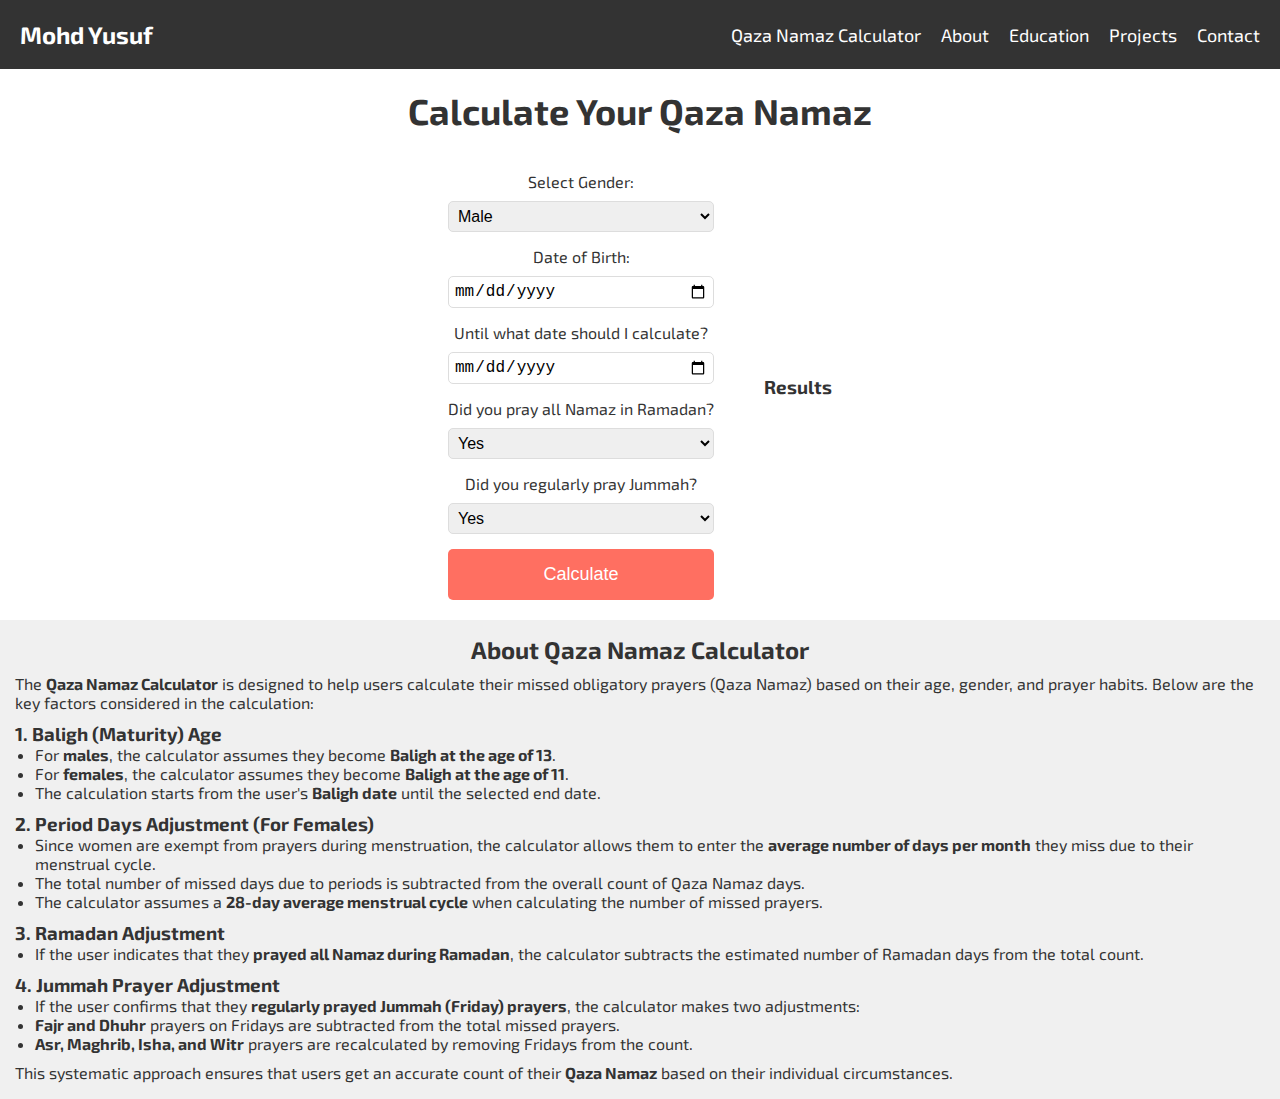
<file: QazaNamazCalc.html>
<!DOCTYPE html>
<html lang="en">
<head>
    <meta charset="UTF-8">
    <meta name="viewport" content="width=device-width, initial-scale=1.0">
    
    <!-- link google font  -->
    <link rel="preconnect" href="https://fonts.googleapis.com">
    <link rel="preconnect" href="https://fonts.gstatic.com" crossorigin>
    <link href="https://fonts.googleapis.com/css2?family=Exo+2&display=swap" rel="stylesheet">

    <!-- link css  -->
    <link rel="stylesheet" href="./styles.css">
    
    <!-- Link favicon  -->
    <link rel="shortcut icon" href="./favicon.svg" type="image/jpg">
    
    <!-- Title  -->
    <title>Qaza Namaz Calculator</title>

</head>
<body>
    <!-- Navbar -->
    <nav>
        <a href="index.html"><div class="logo">Mohd Yusuf</div></a>
        <ul class="nav-links">
            <li><a href="./QazaNamazCalc.html">Qaza Namaz Calculator</a></li>
            <li><a href="./index.html#about">About</a></li>
            <li><a href="./index.html#education">Education</a></li>
            <li><a href="./index.html#projects">Projects</a></li>
            <li><a href="./index.html#contact">Contact</a></li>
        </ul>
    </nav>

    <!-- Qaza Namaz Calculator Section -->
    <section id="qaza-namaz" class="qaza-section">
        <div class="container">
            <h2>Calculate Your Qaza Namaz</h2>
            <div class="qaza-content">
                <div class="qaza-form">
                    <form id="qazaForm">
                        <label for="gender">Select Gender:</label>
                        <select id="gender" required>
                            <option value="male">Male</option>
                            <option value="female">Female</option>
                        </select>
                        
                        <label for="dob">Date of Birth:</label>
                        <input type="date" id="dob" required>
                        
                        <label for="endDate">Until what date should I calculate?</label>
                        <input type="date" id="endDate" required>
                        
                        <div id="periodSection" style="display: none;">
                            <label for="periodDays">Days of Period Per Month:</label>
                            <input type="number" id="periodDays" min="0" max="10">
                        </div>
                        
                        <label for="prayedRamzan">Did you pray all Namaz in Ramadan?</label>
                        <select id="prayedRamzan" required>
                            <option value="yes">Yes</option>
                            <option value="no">No</option>
                        </select>
                        
                        <label for="prayedJummah">Did you regularly pray Jummah?</label>
                        <select id="prayedJummah" required>
                            <option value="yes">Yes</option>
                            <option value="no">No</option>
                        </select>
                        
                        <button type="button" onclick="calculateQaza()">Calculate</button>
                    </form>
                </div>
                <div class="qaza-result">
                    <h3>Results</h3>
                    <div id="result"></div>
                </div>
            </div>
        </div>
    </section>

    <section>
        <div class="aboutCalc" style="margin: 15px;" >
            <h2 style="text-align: center; margin-bottom: 10px;">About Qaza Namaz Calculator</h2>
            <p>The <strong>Qaza Namaz Calculator</strong> is designed to help users calculate their missed obligatory prayers (Qaza Namaz) based on their age, gender, and prayer habits. Below are the key factors considered in the calculation:</p>

            <h3 style="margin-top: 10px;">1. Baligh (Maturity) Age</h3>
            <ul style="margin-left: 20px;">
                <li>For <strong>males</strong>, the calculator assumes they become <strong>Baligh at the age of 13</strong>.</li>
                <li>For <strong>females</strong>, the calculator assumes they become <strong>Baligh at the age of 11</strong>.</li>
                <li>The calculation starts from the user's <strong>Baligh date</strong> until the selected end date.</li>
            </ul>

            <h3 style="margin-top: 10px;">2. Period Days Adjustment (For Females)</h3>
            <ul style="margin-left: 20px;">
                <li>Since women are exempt from prayers during menstruation, the calculator allows them to enter the <strong>average number of days per month</strong> they miss due to their menstrual cycle.</li>
                <li>The total number of missed days due to periods is subtracted from the overall count of Qaza Namaz days.</li>
                <li>The calculator assumes a <strong>28-day average menstrual cycle</strong> when calculating the number of missed prayers.</li>
            </ul>

            <h3 style="margin-top: 10px;">3. Ramadan Adjustment</h3>
            <ul style="margin-left: 20px;">
                <li>If the user indicates that they <strong>prayed all Namaz during Ramadan</strong>, the calculator subtracts the estimated number of Ramadan days from the total count.</li>
            </ul>

            <h3 style="margin-top: 10px;">4. Jummah Prayer Adjustment</h3>
            <ul style="margin-left: 20px;">
                <li>If the user confirms that they <strong>regularly prayed Jummah (Friday) prayers</strong>, the calculator makes two adjustments:</li>
                <li><strong>Fajr and Dhuhr</strong> prayers on Fridays are subtracted from the total missed prayers.</li>
                <li><strong>Asr, Maghrib, Isha, and Witr</strong> prayers are recalculated by removing Fridays from the count.</li>
            </ul>

            <p style="margin-top: 10px;">This systematic approach ensures that users get an accurate count of their <strong>Qaza Namaz</strong> based on their individual circumstances.</p>
        </div>
    </section>
    
    <script>
        document.getElementById("gender").addEventListener("change", function() {
            document.getElementById("periodSection").style.display = this.value === "female" ? "block" : "none";
        });

        function calculateQaza() {
            const gender = document.getElementById("gender").value;
            const dob = new Date(document.getElementById("dob").value);
            const endDate = new Date(document.getElementById("endDate").value);
            const prayedRamzan = document.getElementById("prayedRamzan").value;
            const prayedJummah = document.getElementById("prayedJummah").value;
            
            if (dob >= endDate) {
                document.getElementById("result").innerHTML = "Invalid date selection.";
                return;
            }

            let balighAge = gender === "male" ? 13 : 11;
            let balighDate = new Date(dob);
            balighDate.setFullYear(dob.getFullYear() + balighAge);
            
            if (balighDate > endDate) {
                document.getElementById("result").innerHTML = "You were not baligh at the given end date, so no Qaza Namaz.";
                return;
            }

            let totalDays = Math.floor((endDate - balighDate) / (1000 * 60 * 60 * 24));

            if (gender === "female") {
                let periodDays = parseInt(document.getElementById("periodDays").value) || 0;
                let totalMonths = Math.floor(totalDays / 28);
                totalDays -= totalMonths * periodDays;
            }
            
            let AfterRamadan = totalDays;
            if (prayedRamzan === "yes") {
                let ramzanDays = Math.floor(totalDays / 354) * (30 - (gender === "female" ? (parseInt(document.getElementById("periodDays").value) || 0) : 0));
                AfterRamadan -= ramzanDays;
            }
            
            let AterRamadanAndJummah = AfterRamadan;
            if (prayedJummah === "yes") {
                let fridaysCount = 0;
                for (let i = 0; i < AfterRamadan; i++) {
                    let day = new Date(balighDate.getTime() + i * 86400000);
                    if (day.getDay() === 5) fridaysCount++;
                }
                AterRamadanAndJummah -= fridaysCount;
            }

            document.getElementById('result').innerHTML = `
                <h3 style="margin-bottom:10px; ">Total Qaza Namaz</h3>
                <p>Fajr         : ${AterRamadanAndJummah} namaz</p>
                <p>Dhuhr        : ${AterRamadanAndJummah} namaz</p>
                <p>Asr          : ${AfterRamadan} namaz</p>
                <p>Maghrib      : ${AfterRamadan} namaz</p>
                <p>Isha         : ${AfterRamadan} namaz</p>
                <p>Witr         : ${AfterRamadan} namaz</p>
                <p class="warning" style="color:Red; margin-top: 30px; max-width: 35vw;">
                    <strong>Disclaimer:</strong> This calculator provides an approximate estimation. The actual number of missed prayers may vary slightly. 
                    May Allah forgive both of us for any miscalculations. Ameen.
                </p>
            `;
        }
    </script>
</body>
</html>
</file>
<file: styles.css>
* {
    margin: 0;
    padding: 0;
    box-sizing: border-box;
}

body {
    font-family: "Exo 2", sans-serif;
    font-optical-sizing: auto;
    font-weight: 400;
    font-style: normal;
    background-color: #f0f0f0;
    color: #333;
}

nav {
    display: flex;
    justify-content: space-between;
    align-items: center;
    padding: 20px;
    background-color: #333;
    position: sticky;
    top: 0%;
    z-index: 100;
}

nav .logo {
    font-size: 24px;
    font-weight: bold;
    color: #fff;
    transition: color 0.3s ease;
}
nav .logo:hover {
    color: #ff6f61;
}

nav ul {
    list-style: none;
    display: flex;
}

nav ul li {
    margin-left: 20px;
}

nav a {
    text-decoration: none;
    color: #fff;
    font-size: 18px;
    transition: color 0.3s ease;
}

nav a:hover {
    color: #ff6f61;
}

.hero {
    height: 40em;
    /* background: url('hero-bg.jpg') no-repeat center center/cover; */
    background-image: radial-gradient(#632525, #000000);
    display: flex;
    justify-content: center;
    align-items: center;
    text-align: center;
    color: #fff;
    position: relative;
}

.hero::before {
    content: '';
    position: absolute;
    top: 0;
    left: 0;
    width: 100%;
    height: 100%;
    background: rgba(0, 0, 0, 0.5);
}

.hero-content {
    position: relative;
    z-index: 2;
}

.hero-content img {
    height: auto;
    width: 300px;
    border-radius: 50%;
    transition: transform 0.4s ease;
}

.hero-content img:hover {
    transform: translateY(-15px);
}

.hero h1 {
    font-size: 48px;
    margin-bottom: 20px;
}

.hero h1 span {
    color: #ff6f61;
}

.hero p {
    font-size: 24px;
    margin-bottom: 30px;
}

.cta-buttons .btn {
    text-decoration: none;
    padding: 10px 25px;
    border-radius: 5px;
    font-size: 18px;
    transition: background 0.3s ease;
}

.cta-buttons .btn {
    background-color: #ff6f61;
    color: #fff;
    margin-right: 10px;
}

.cta-buttons .btn:hover {
    background-color: #e65c50;
}

.cta-buttons .btn-primary {
    background-color: #fff;
    color: #ff6f61;
}

.cta-buttons .btn-primary:hover {
    background-color: #f4f4f4;
}

/* About Section */
.about-section {
    padding: 80px 20px;
    background-color: #fff;
    color: #333;
    text-align: center;
}

.about-section h2 {
    font-size: 36px;
    margin-bottom: 50px;
    color: #333;
}

.about-content {
    display: flex;
    flex-direction: row;
    justify-content: space-around;
    align-items:center;
    gap: 150px;
}

.about-content .bio {
    max-width: 500px;
    text-align: left;
}

.about-content .bio h3 {
    font-size: 28px;
    margin-bottom: 20px;
    color: #ff6f61;
}

.about-content .bio p {
    font-size: 18px;
    line-height: 1.6;
    margin-bottom: 15px;
}

.about-content .skills {
    max-width: 400px;
    text-align: left;
}

.about-content .skills h3 {
    font-size: 28px;
    margin-bottom: 20px;
    color: #ff6f61;
}

.skill-list .skill {
    margin-bottom: 15px;
}

.skill-list .skill h4 {
    font-size: 18px;
    margin-bottom: 5px;
}

.progress-bar {
    background-color: #f0f0f0;
    border-radius: 5px;
    overflow: hidden;
    height: 10px;
}

.progress-bar span {
    display: block;
    height: 100%;
    background-color: #ff6f61;
    border-radius: 5px;
}

/* Project Section */
.projects-section {
    padding: 80px 20px;
    background-color: #ffffff;
    text-align: center;
}

.projects-section h2 {
    font-size: 36px;
    margin-bottom: 50px;
    color: #333;
}

.projects-grid {
    display: grid;
    grid-template-columns: repeat(3, 1fr);
    gap: 30px;
}

.project-card {
    background-color: #fff;
    border-radius: 10px;
    box-shadow: 0 4px 8px rgba(0, 0, 0, 0.1);
    overflow: hidden;
    transition: transform 0.3s ease;
}

.project-card:hover {
    transform: translateY(-10px);
}

.project-card img {
    width: 100%;
    height: auto;
}

.project-info {
    padding: 20px;
}

.project-info h3 {
    font-size: 24px;
    margin-bottom: 15px;
    color: #333;
}

.project-info p {
    font-size: 16px;
    margin-bottom: 20px;
    color: #666;
}

.project-info .btn-primary {
    text-decoration: none;
    padding: 10px 20px;
    background-color: #ff6f61;
    color: #fff;
    border-radius: 5px;
    transition: background 0.3s ease;
}

.project-info .btn-primary:hover {
    background-color: #e65c50;
}
.container {
    display: flex;
    flex-direction: column;
    justify-content: center;
    align-items: center;
}

/* Education Section  */
.education-section {
    padding: 80px 20px;
    background-color: #f0f0f0;
    text-align: center;
}

.education-section h2 {
    font-size: 36px;
    margin-bottom: 50px;
    color: #333;
}

.education-grid {
    display: flex;
    flex-direction: column;
    gap: 30px;
}

.education-item {
    background-color: #f9f9f9;
    padding: 30px;
    border-radius: 8px;
    box-shadow: 0 4px 6px rgba(0, 0, 0, 0.1);
    text-align: left;
}

.education-item h3 {
    font-size: 24px;
    margin-bottom: 10px;
    color: #ff6f61;
}

.education-item p {
    font-size: 18px;
    color: #666;
    margin-bottom: 5px;
}

.education-item span {
    font-size: 16px;
    color: #999;
    display: block;
    margin-bottom: 15px;
}


/* Contact Section */
.contact-section {
    padding: 80px 20px;
    background-color: #f0f0f0;
    text-align: center;
    color: #333;
}

.contact-section h2 {
    font-size: 36px;
    margin-bottom: 30px;
    color: #333;
}

.contact-section p {
    font-size: 18px;
    margin-bottom: 50px;
    color: #666;
}

.contact-grid {
    display: flex;
    flex-direction: row;
    justify-content: space-evenly;
}

.contact-form {
    max-width: 400px;
    width: 100%;
    display: flex;
    flex-direction: column;
    gap: 20px;
}

.contact-form input,
.contact-form textarea {
    width: 100%;
    padding: 15px;
    border: 1px solid #ddd;
    border-radius: 5px;
    font-size: 16px;
}

.contact-form button {
    padding: 15px;
    background-color: #ff6f61;
    color: #fff;
    border: none;
    border-radius: 5px;
    font-size: 18px;
    cursor: pointer;
    transition: background 0.3s ease;
}

.contact-form button:hover {
    background-color: #e65c50;
}

/* QazaBtn in Hero Section  */
.QazaBtn {
    margin-top : 43px;
}

/* Qaza Section */
.qaza-section {
    padding: 20px 0px;
    background-color: #fff;
    color: #333;
    text-align: center;
}

.qaza-section h2 {
    font-size: 36px;
    margin-bottom: 40px;
    color: #333;
}

.qaza-content {
    display: flex;
    flex-direction: row;
    justify-content: space-around;
    align-items:center;
    gap: 50px;
}

/* Qaza-Form */
#qazaForm {
    max-width: 40vw;
    width: 100%;
    display: flex;
    flex-direction: column;
    gap: 10px;
}

#qazaForm input,
#qazaForm textarea, select {
    margin-bottom: 5px;
    width: 100%;
    padding: 5px;
    border: 1px solid #ddd;
    border-radius: 5px;
    font-size: 16px;
}

#qazaForm button {
    padding: 15px;
    background-color: #ff6f61;
    color: #fff;
    border: none;
    border-radius: 5px;
    font-size: 18px;
    cursor: pointer;
    transition: background 0.3s ease;
}

#qazaForm button:hover {
    background-color: #e65c50;
}

.social-links {
    text-align: left;
}

.social-links h3 {
    font-size: 24px;
    margin-bottom: 20px;
    color: #ff6f61;
}

.social-links a {
    display: block;
    font-size: 24px;
    margin-bottom: 10px;
    color: #333;
    text-decoration: none;
    transition: color 0.3s ease;
}

.social-links a:hover {
    color: #ff6f61;
}

.submit_card {
    display: flex;
    flex-direction: column;
    align-items: flex-start;
    justify-content: center;
    background-color: #cfcfcf;
    width: 35%;
    height: 30vh;
    margin-top: 10%;
    padding-left: 5%;
    border-radius: 5px;
}

.submit_card a {
    color: #ff6f61;
    font-weight: 700;
    text-decoration: none;
}
.submit_card a:hover {
    text-decoration: underline #ff6f61;
}
.submit_card p {
    color: #585858;
    margin-bottom: 5%;
}
.submit_card h1 {
    margin-bottom: 5%;
}

/* Responsive Design */
@media (max-width: 320px) {
    nav {
        padding: 2px;
    }

    .hero-content img {
        margin-top: 10vh;
        height: auto;
        width: 80px;
        border-radius: 50%;
    }
    .hero h1 {
        font-size: 18px;
        margin-bottom: 2px;
    }
    .hero p {
        font-size: 9px;
        margin-bottom: 5px;
    }
    .cta-buttons .btn {
        text-decoration: none;
        padding: 2px 2px;
        border-radius: 5px;
        font-size: 10px;
}
    .skills {
        width: 70%;
    }
    skill {
        width: 100px;
    }
    .skill-list {
        width: 300px;
        display: flex;
        flex-direction: row;
        flex-wrap: wrap;
        gap: 0 10px;
    }
}

@media (max-width: 600px) {
    .hero {
        height: 22em;
    }
    nav {
        padding: 5px;
    }

    .hero-content img {
        margin-top: 0;
        height: auto;
        width: 30%;
        border-radius: 50%;
    }
    .hero h1 {
        font-size: 22px;
        margin-bottom: 5px;
    }
    .hero p {
        font-size: 12px;
        margin-bottom: 10px;
    }
    .cta-buttons .btn {
        text-decoration: none;
        padding: 3px 5px;
        border-radius: 5px;
        font-size: 14px;
    }
}

@media (max-width: 768px) {
    .hero h1 {
        font-size: 36px;
    }

    .hero p {
        font-size: 20px;
    }

    nav ul {
        display: none;
    }
    
    /* media for about */
    .about-content {
        flex-direction: column;
        align-items: center;
    }

    .about-content .bio,
    .about-content .skills {
        max-width: 100%;
    }

    /* media for project */
    .projects-grid {
        grid-template-columns: 1fr;
    }

    /* media for education  */
    .education-grid {
        gap: 20px;
    }

    /* media for contact */
    .contact-grid {
        flex-direction: column;
        align-items: center;
    }

    .social-links {
        margin-top: 50px;
        text-align: left;
    }

    .skill {
        width: 100px;
    }

    .skill-list {
        width: 300px;
        display: flex;
        flex-direction: row;
        flex-wrap: wrap;
        gap: 0 50px;
    }
    .QazaBtn {
        margin-top : 40px;
    }
}
</file>
